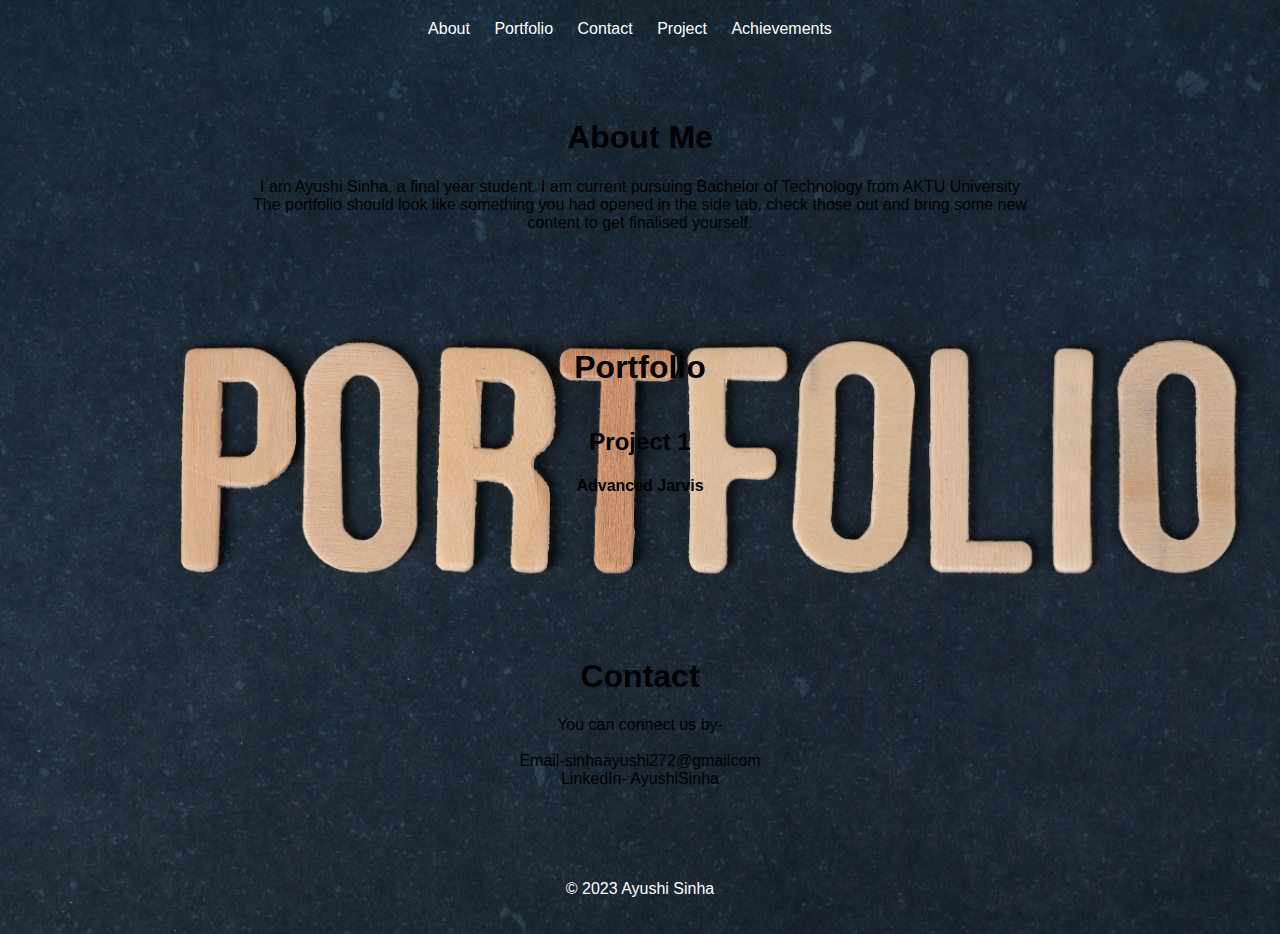
<file: index.html>
<!DOCTYPE html>
<html lang="en">
<head>
    <meta charset="UTF-8">
    <meta name="viewport" content="width=device-width, initial-scale=1.0">
    <title>Your Portfolio</title>
    <link rel="stylesheet" href="styles.css">
</head>
<body>
    <header>
        <nav>
            <ul>
                <li><a href="#about">About</a></li>
                <li><a href="#portfolio">Portfolio</a></li>
                <li><a href="#contact">Contact</a></li>
                <li><a href="#project"></a>Project</li>
                <li><a href="#Achievements">Achievements</a></li>
            </ul>
        </nav>
    </header>
    
    <section id="about">
        <h1>About Me</h1>
        <p>I am Ayushi Sinha, a final year student. I am current pursuing Bachelor of Technology from AKTU University<br>
        The portfolio should look like something you had opened in the side tab, check those out and bring some new <br>
        content to get finalised yourself.</p>
    </section>

    <section id="portfolio">
        <h1>Portfolio</h1>
        <div class="portfolio-item">
            <!-- <img src="portb.jpg" alt="Project 1"> -->
            <h2>Project 1</h2>
            <p><h4>Advanced Jarvis</h4></p>
            <p></p>
        </div>
        <!-- Repeat the above structure for additional portfolio items -->
    </section>

    <section id="contact">
        <h1>Contact</h1>
        <p>You can connect us by-<br><br>
            Email-sinhaayushi272@gmailcom<br>
            LinkedIn- AyushiSinha</p>
    </section>

    <footer>
        <p>&copy; 2023 Ayushi Sinha</p>
    </footer>
</body>
</html>
</file>
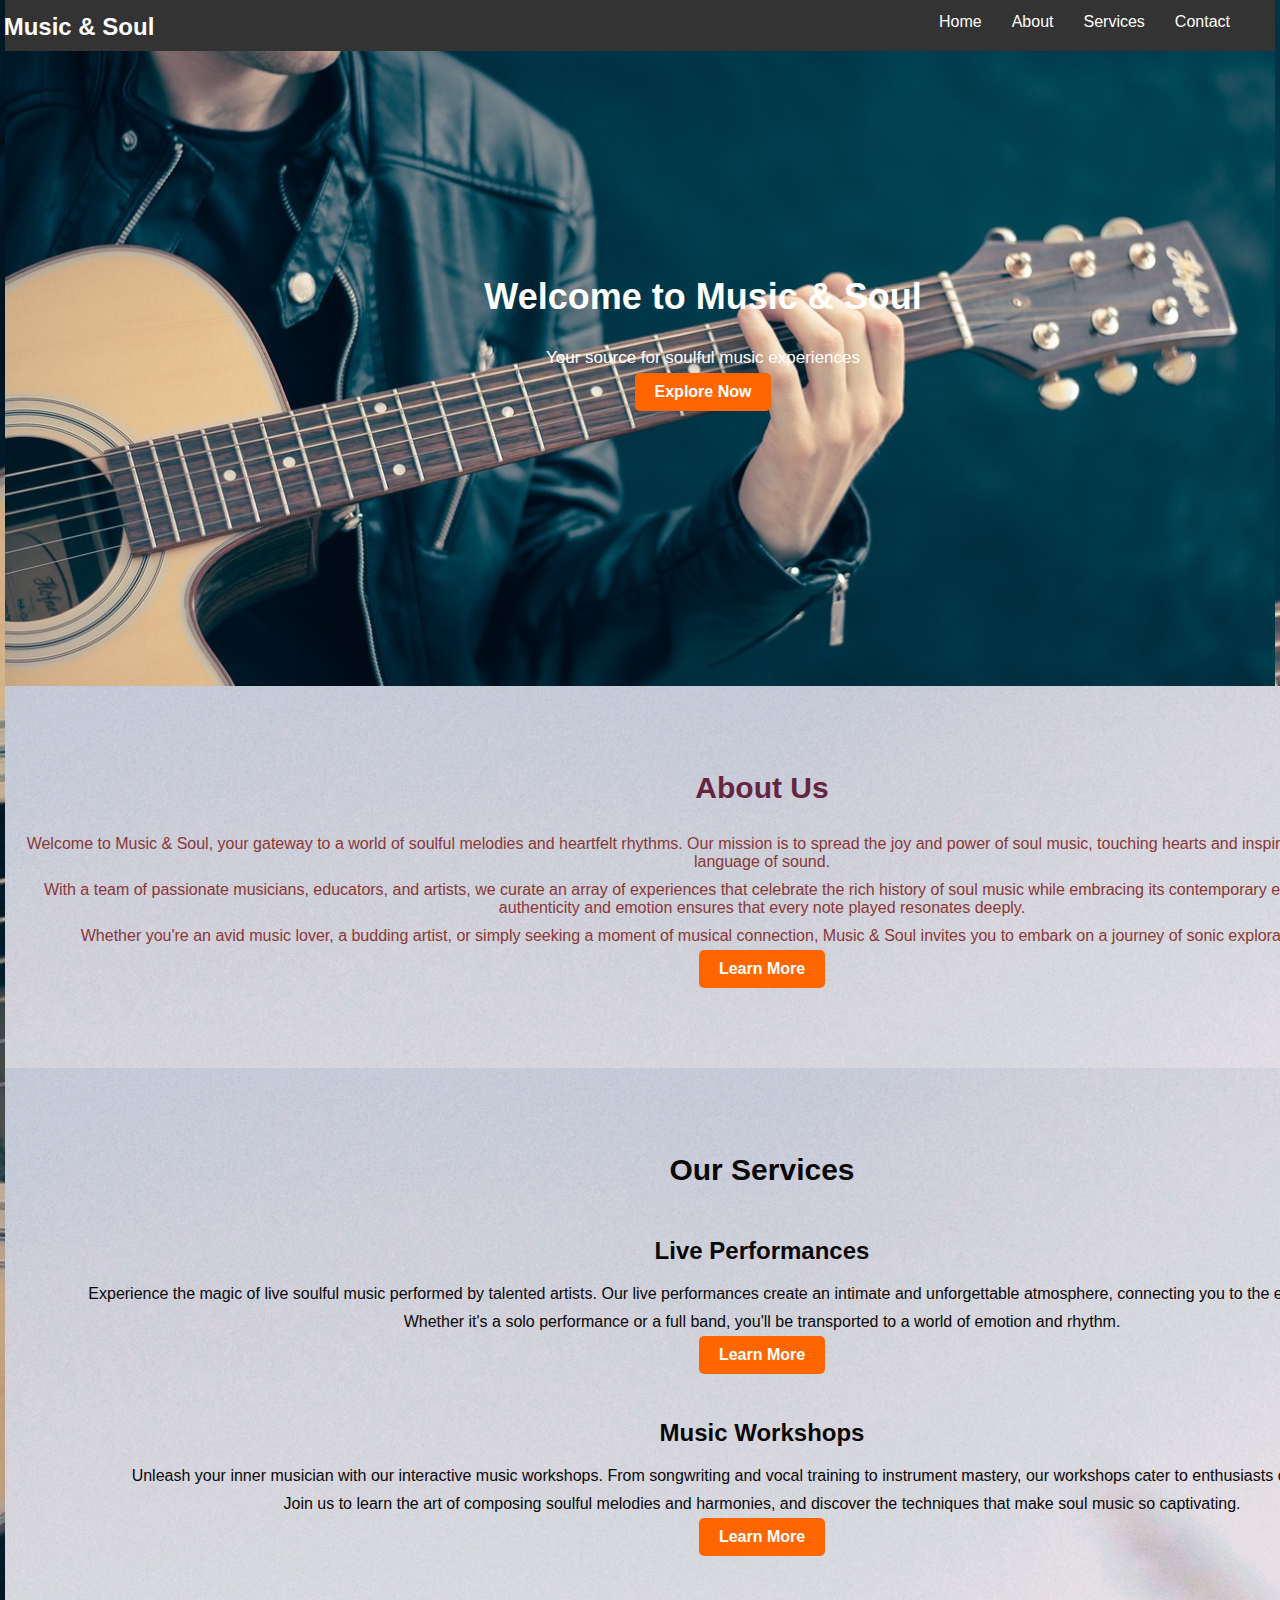
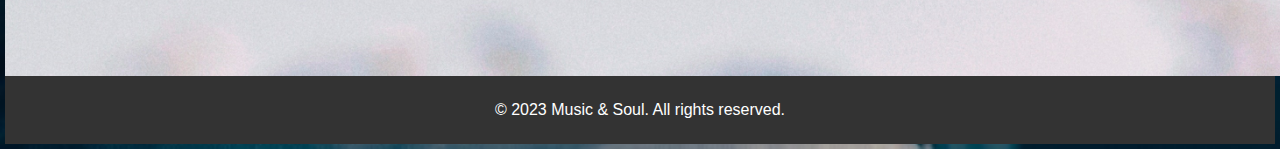
<file: home.html>
<!DOCTYPE html>
<html lang="en">
<head>
    <meta charset="UTF-8">
    <meta name="viewport" content="width=device-width, initial-scale=1.0">
    <link rel="stylesheet" href="style.css">
    <title>Music and Soul</title>
</head>
<body>
    <header>
        <nav>
            <div class="logo"> <span class="logoimg"><img src="./electric-guitar.gif" alt=""></span>
                Music & Soul</div>
            <ul class="nav-links">
                <li><a href="#">Home</a></li>
                <li><a href="#">About</a></li>
                <li><a href="#">Services</a></li>
                <li><a href="#">Contact</a></li>
            </ul>
        </nav>
    </header>
    
    <section class="hero">
        <div class="hero-content">
            <h1>Welcome to Music & Soul</h1>
            <p>Your source for soulful music experiences</p>
            <a href="#" class="cta-button">Explore Now</a>
        </div>
    </section>

<section class="about">
    <h2>About Us</h2>
    <p>Welcome to Music & Soul, your gateway to a world of soulful melodies and heartfelt rhythms. Our mission is to spread the joy and power of soul music, touching hearts and inspiring souls through the universal language of sound.</p>
    <p>With a team of passionate musicians, educators, and artists, we curate an array of experiences that celebrate the rich history of soul music while embracing its contemporary evolution. Our commitment to authenticity and emotion ensures that every note played resonates deeply.</p>
    <p>Whether you're an avid music lover, a budding artist, or simply seeking a moment of musical connection, Music & Soul invites you to embark on a journey of sonic exploration and self-discovery.</p>
    <a href="#" class="cta-button">Learn More</a>
</section>



<section class="services">
    <h2>Our Services</h2>
    <div class="service">
        <h3>Live Performances</h3>
        <p>Experience the magic of live soulful music performed by talented artists. Our live performances create an intimate and unforgettable atmosphere, connecting you to the essence of soul music.</p>
        <p>Whether it's a solo performance or a full band, you'll be transported to a world of emotion and rhythm.</p>
        <a href="#" class="cta-button">Learn More</a>
    </div>
    <div class="service">
        <h3>Music Workshops</h3>
        <p>Unleash your inner musician with our interactive music workshops. From songwriting and vocal training to instrument mastery, our workshops cater to enthusiasts of all skill levels.</p>
        <p>Join us to learn the art of composing soulful melodies and harmonies, and discover the techniques that make soul music so captivating.</p>
        <a href="#" class="cta-button">Learn More</a>
    </div>
</section>


    
    <footer>
        <p>&copy; 2023 Music & Soul. All rights reserved.</p>
    </footer>
</body>
</html>
</file>
<file: styles.css>
/* styles.css */

/* Global Styles */
body {
    font-family: Arial, sans-serif;
    margin: 0;
    padding: 0;
    background-image: url('./portb.jpg');
    background-size: cover;
    text-align: center;
    
}

header {
    color: #fff;
    text-align: center;
    padding: 20px;
}

nav ul {
    list-style-type: none;
    margin: 0;
    padding: 0;
}

nav li {
    display: inline;
    margin-right: 20px;
}

nav a {
    text-decoration: none;
    color: #fff;
}

/* Section Styles */
section {
    padding: 40px;
}

/* Portfolio Item Styles */
.portfolio-item {
    text-align: center;
    margin-bottom: 40px;
    align-content: center;
}

.portfolio-item img {
    /* max-width: 100%; */
    width: 1157px;
    height: 500px;
}

/* Footer Styles */
footer {
    text-align: center;
    padding: 20px;
    color: #fff;
}
</file>
<file: style.css>
body, h1, h2, h3, p, ul, li {
    margin: 0;
    padding: 5px;
}

body {
    font-family: Arial, sans-serif;
    background-image: url('./guitar-756326_1280.jpg');
    background-size: cover;
    color: white;
    text-align: center;
}

header {
    margin-top: -12px;
    background-color: #333;
    color: white;
    padding: 10px 0;
}

nav {
    display: flex;
    justify-content: space-between;
    align-items: center;
    max-width: 1200px;
    margin: 0 auto;
    padding: 0 20px;
}

.logo {
    font-size: 24px;
    font-weight: bold;
    margin-left: -78px;
}

.logoimg img{
    width: 35px;
    height: 31px;
    margin-top: px;
}
.nav-links {
    list-style: none;
    display: flex;
}

.nav-links li {
    margin-left: 20px;
}

.nav-links a {
    text-decoration: none;
    color: white;
}

.hero {
    background-image: url('./guitar-756326_1280.jpg');
    background-size: cover;
    color: white;
    text-align: center;
    padding: 275px 0;
}

.hero-content {
    max-width: 800px;
    max-height: 1500px;
    margin-top: -55px;
    margin-left: 298px;
}

.hero h1 {
    font-size: 36px;
    margin-bottom: 20px;
}

.hero p{
    font-size:17px;
}

.cta-button {
    display: inline-block;
    padding: 10px 20px;
    background-color: #ff6600;
    color: white;
    text-decoration: none;
    border-radius: 5px;
    font-weight: bold;
}


.about {
    background-image: url('./bg3.jpg');
    background-size: cover;
    margin: 0 auto;
    padding: 80px 0;
    width: 1514px;
    text-align: center;
}

.about h2 {
    font-size: 30px;
    margin-bottom: 20px;
    color:#66253f;
}
.about p{
    color:#893737;
}

/* Services section styles */
.services {
    background-image: url('./bg3.jpg');
    background-size: cover;
    width: 1514px;
    color: rgb(10, 7, 7);
    text-align: center;
    padding: 80px 0;
}

.services h2 {
    font-size: 30px;
    text-align: center;
    margin-bottom: 40px;
}

.service {
    text-align: center;
    margin-bottom: 40px;
}

.service h3 {
    font-size: 24px;
    margin-bottom: 10px;
}


footer {
    background-color: #333;
    color: white;
    text-align: center;
    padding: 20px 0;
}

@media screen and (max-width: 768px) {
    nav {
        flex-direction: column;
        align-items: flex-start;
    }

    .nav-links {
        margin-top: 10px;
    }

    .nav-links li {
        margin: 0;
        margin-top: 10px;
    }

    .hero-content {
        padding: 0 20px;
    }
}
</file>
